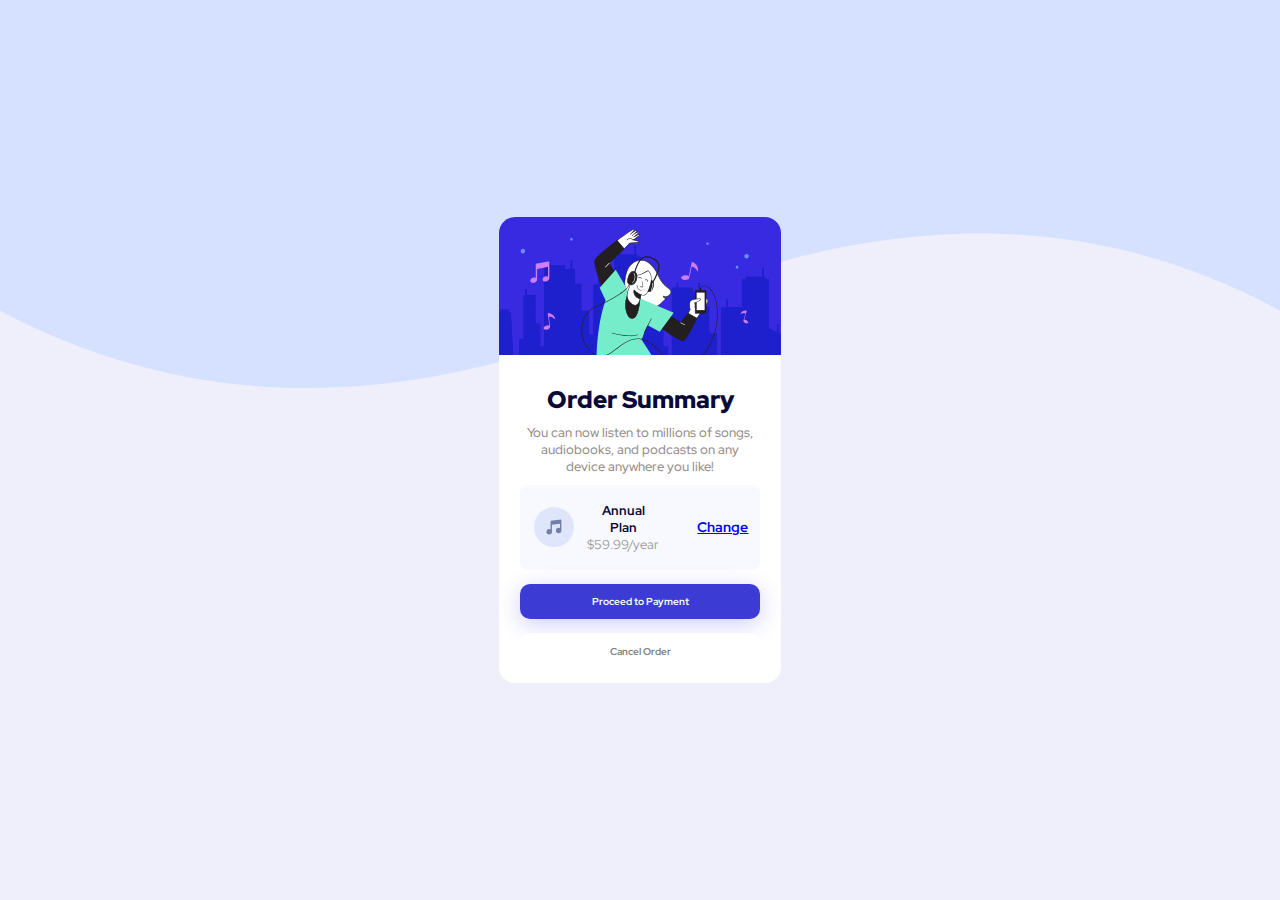
<file: index.html>
<!DOCTYPE html>
<html lang="en">
<head>
    <meta charset="UTF-8">
    <meta http-equiv="X-UX-Compatible" content="IE-edge">
    <meta name="viewport" content="width=device-width, initial-scale=1.0">
    
    <link rel="icon" type="image/png" size="32x32" href="images/favicon-32x32.png">
    <title>order-summary</title>
    <link rel="stylesheet" href="order.css">
    <link href="https://fonts.googleapis.com/css2?family=Red+Hat+Display:wght@500;700;900&display=swap" rel="stylesheet">
</head>

<body>
    <div class="summary-section">

        <!-- summary of price plan -->
        <img src="images/illustration-hero.svg" alt="" class="hero-img">
        <div class="summary-info container">
            <h2 class="summary-title">
                Order Summary
            </h2>
            <p class="summary-description">
                You can now listen to millions of songs, audiobooks, and podcasts on any device anywhere you like!
            </p>
        </div>

        <!-- plan section  -->
        <div class="plan container">
            <div class="plan-box">
                <img src="images/icon-music.svg" alt="" class="music-icon">
                <div class="plan-info">
                    <h3 class="plan-title">
                        Annual Plan
                    </h3>
                    <p class="plan-price">
                        $59.99/year
                    </p>
                </div>
            </div>
            <a href="#" class="change-btn">Change</a>
        </div>

        <!-- payment section -->
        <div>
            <button class="proceed-btn container">
            Proceed to Payment
            </button>
        </div>
       <div>
            <button class="cancel-btn container">
            Cancel Order
            </button>
       </div>
        
    </div>
</body>

</html>
</file>
<file: order.css>
@import url('https://fonts.googleapis.com/css2?family=Caudex&family=Fuzzy+Bubbles:wght@400;700&family=Merienda:wght@400;700&family=Merriweather:wght@700&family=Noto+Serif&family=PT+Serif&family=Red+Hat+Display:wght@500;700;900&family=Source+Serif+Pro:wght@400;600&display=swap');
* {
    margin: 0;
    padding: 0;
    box-sizing: border-box;
}
html,body{
    font-family: 'Red Hat Display', sans-serif;
    height: 100vh;
    width: 100%;
}
body{
    background-image: url("images/pattern-background-desktop.svg");
    background-repeat: no-repeat;
    background-size: contain;
    background-color: rgb(239, 239, 252);
    display: flex;
    flex-direction: column;
    justify-content: center;    
    align-items: center;
}

/* Summary section */

/* adjusting width of container */
.container{
    width:80%;
    text-align: center;
    margin:0 auto;
}
.summary-section{
    width:28%;
    height:auto;
    text-align: center;
    background-color: white;
    color: rgb(10, 10, 55);
    border-radius: 1em;
    overflow:hidden;
    position: relative;
}

/* hero image */
.hero-img{
    width:100%;
}

/* title & subtitle section*/
.summary-title{
    font-weight: 900;
    padding-top:10%;
}
.summary-description{
    color: rgb(149, 141, 141);
    font-family: 'Red Hat Display', sans-serif;
    font-size:15px;
    font-weight: 500;
    padding:5% 6%;
    text-align: center;
}

/* plan section */
.plan{
    display: flex;
    justify-content: space-between;
    background-color: rgb(248, 249, 254);
    border-radius: 8px;
    padding: 4%;
    margin-bottom: 5%;
    align-items: center;
}
.plan-box{
    display: flex;
    justify-content: left;
    align-items: center;
}
.music-icon{
    width: 40px;
    height: 40px;
    margin: 2%;
}
.plan-info{
    padding-left: 5%;
    margin: 5%;

}
.plan-title{
    font-size: 13px;
    font-family: 1000;
}
.plan-price{
    color: rgb(157, 155, 155);
    font-size: 13px;
}
a.change-btn{
    color:blue;
    font-size: 14px;
    font-weight: 700;
    cursor: pointer;
}
a.change-btn:hover{
    color:darkorchid;
    transition: .3s ease;
    text-decoration: none;
}

/* payment section */
.proceed-btn{
    margin-bottom: 3%;
    padding: 4%;
    border: none;
    border-radius: 10px;
    background-color: rgb(60, 60, 213);
    box-shadow: 0 5px 25px rgb(206, 206, 251);
    color:white;
    font-family: 'Red Hat Display', sans-serif;
    font-size: 10px;
    font-weight: 700;
    cursor: pointer;
}
.proceed-btn:hover{
    background-color:rgb(137, 44, 251);
    transition: .3s ease;
}

.cancel-btn{
    margin-bottom: 5%;
    padding: 4%;
    border: none;
    border-radius: 10px;
    background-color:white;
    color:gray;
    font-family: 'Red Hat Display', sans-serif;
    font-size: 10px;
    font-weight: 700;
    cursor: pointer;
}
.cancel-btn:hover{ 
    color: rgb(27, 14, 58);
    transition:color 0.5s ease;
}


/* media query for large desktop */
@media screen and (min-width: 1150px) and (max-width: 1500px) {
    .container{
        width:85%;
        text-align: center;
        margin:0 auto; 
    }
    .summary-section{
        display: inline;
        width: 22%;
        height: auto;
    }
    .summary-description{
        padding:4% 1%;
        font-size: 13px;
    }
    .plan{
        margin-bottom: 5%;
    }
    .proceed-btn{
        margin-bottom: 5%;
    }
    .cancel-btn{
        margin-bottom: 5%;
    }
}

/* media query for pc and small desktop */
@media screen and (min-width: 1000px) and (max-width: 1150px) {
    .container{
        width:85%;
        text-align: center;
        margin:0 auto; 
    }
    .summary-section{
        width: 30%;
        height: auto;
    }
    .summary-description{
        padding:4% 1%;
        font-size: 13px;
    }
    .plan{
        margin-bottom: 5%;
    }
    .proceed-btn{
        margin-bottom: 5%;
    }
    .cancel-btn{
        margin-bottom: 5%;
    }
}

@media screen and (min-width: 780px) and (max-width: 1000px) {
    .container{
        width:85%;
        text-align: center;
        margin:0 auto; 
    }
    .summary-section{
        width: 32%;
        height: auto;
    }
    .plan{
        margin-bottom: 5%;
    }
    .proceed-btn{
        margin-bottom: 2%;
    }
    .cancel-btn{
        margin-bottom: 5%;
    }
}

/* media query for tablet */
@media screen and (min-width: 600px) and (max-width: 780px) {
    .container{
        width:85%;
        text-align: center;
        margin:0 auto; 
    }
    .summary-section{
        width: 40%;
        height: auto;
    }
    .summary-description{
        padding:4% 1%;
        font-size: 13px;
    }
    .plan{
        margin-bottom: 5%;
    }
    .proceed-btn{
        margin-bottom: 5%;
    }
    .cancel-btn{
        margin-bottom: 5%;
    }
}

@media screen and (min-width: 475px) and (max-width: 600px) {
    body{
        background-image: url("images/pattern-background-mobile.svg");
        background-size: contain;
    }
    
    .container{
        width:85%;
        text-align: center;
        margin:0 auto; 
    }
    .summary-section{
        width: 50%;
        height: auto;
    }
    .summary-description{
        font-size: 14px;
    }
    .plan{
        margin-bottom: 5%;
    }
    .proceed-btn{
        margin-bottom: 5%;
    }
    .cancel-btn{
        margin-bottom: 5%;
    }
}

/* media query for medium and large mobile */
@media screen and (min-width: 365px) and (max-width: 475px) {
    body{
        background-image: url("images/pattern-background-mobile.svg");
        background-size: contain;
    }
    .container{
        width:80%;
        text-align: center;
        margin : 0 auto; 
    }
    .summary-section{
        width: 75%;
        height: auto;
    }
    .summary-description{
        padding:4% 1%;
        font-size: 13px;
    }
    .plan{
        margin-bottom: 5%;
    }
    .proceed-btn{
        margin-bottom: 5%;
    }
    .cancel-btn{
        margin-bottom: 5%;
    }
}

/* media query for small mobile */
@media screen and (min-width: 300px) and (max-width: 365px) {
    body{
        background-image: url("images/pattern-background-mobile.svg");
        background-size: contain;
    }
    .container{
        width:80%;
        text-align: center;
        margin:0 auto; 
    }
    .summary-section{
        width: 88%;
        height: auto;
    }
    .summary-description{
        padding:4% 1%;
        font-size: 13px;
    }
    .plan{
        margin-bottom: 5%;
    }
    .proceed-btn{
        margin-bottom: 5%;
    }
    .cancel-btn{
        margin-bottom: 5%;
    }
}
</file>
